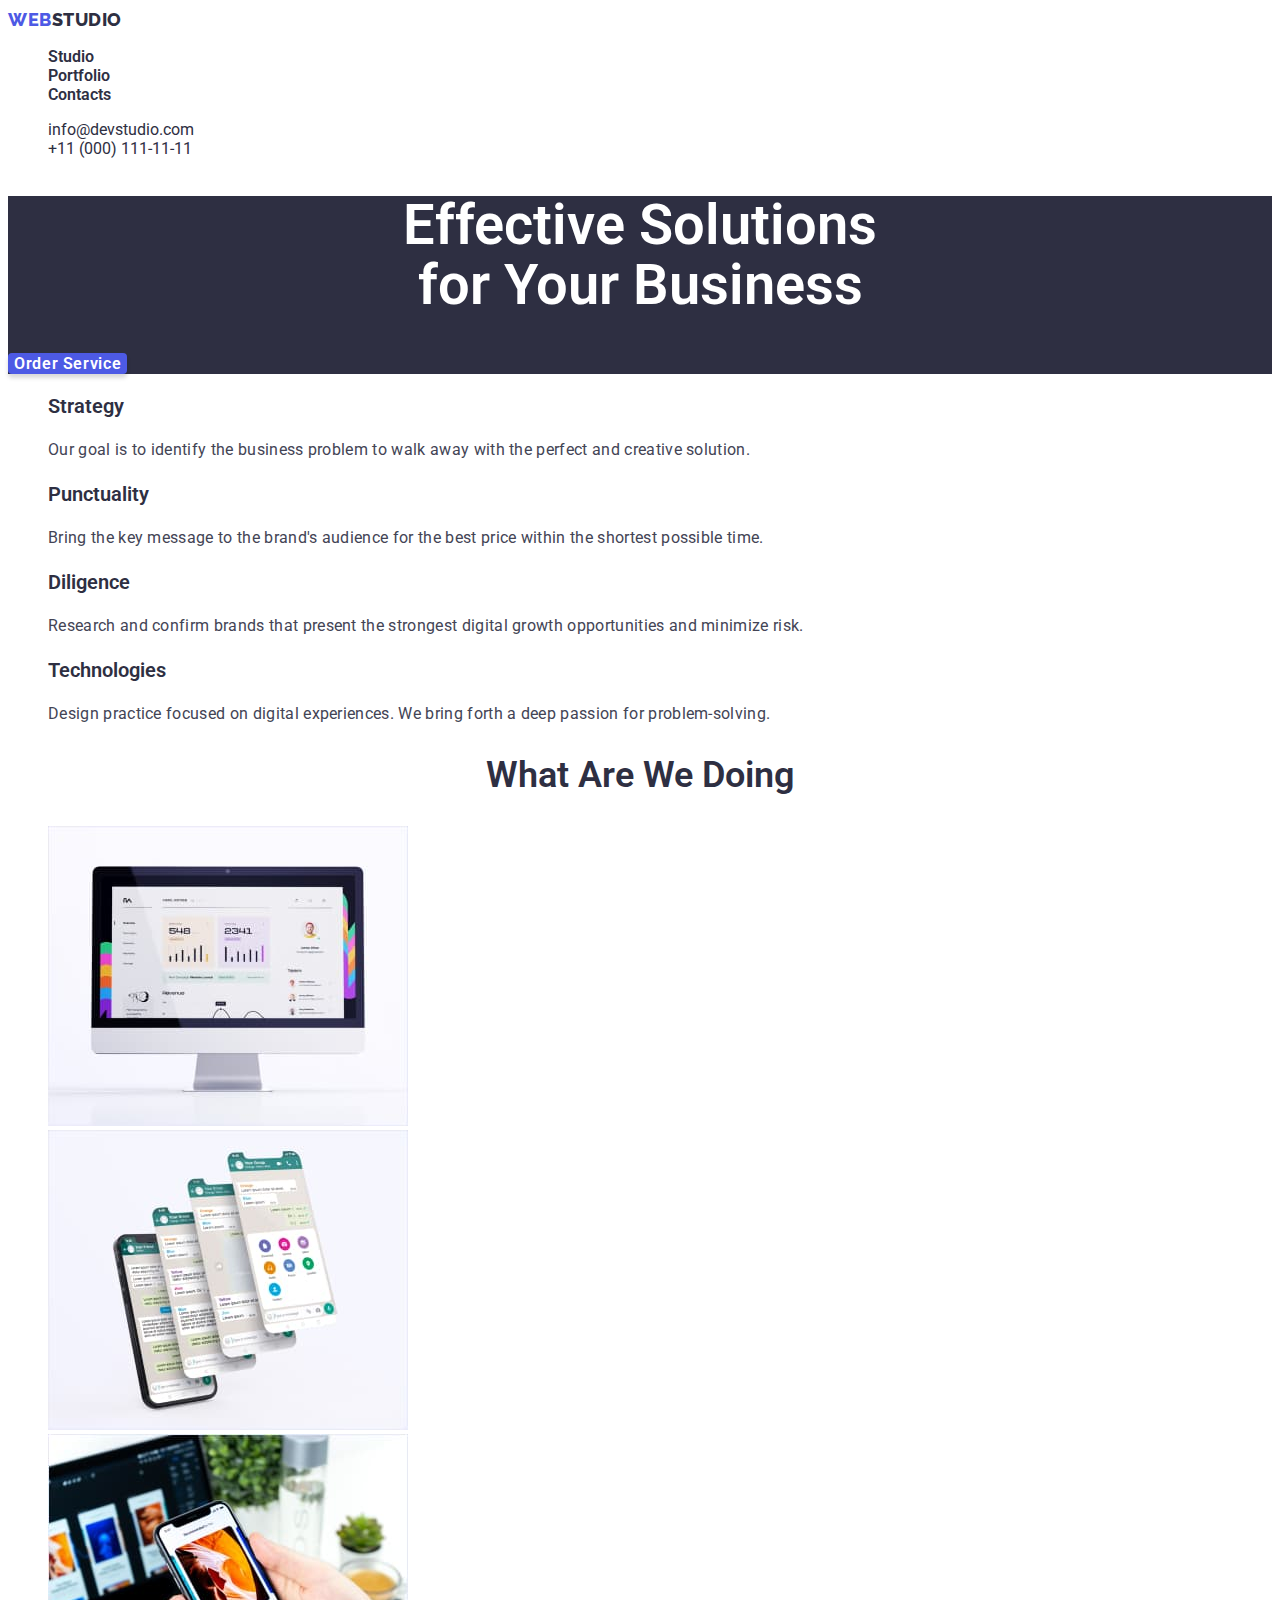
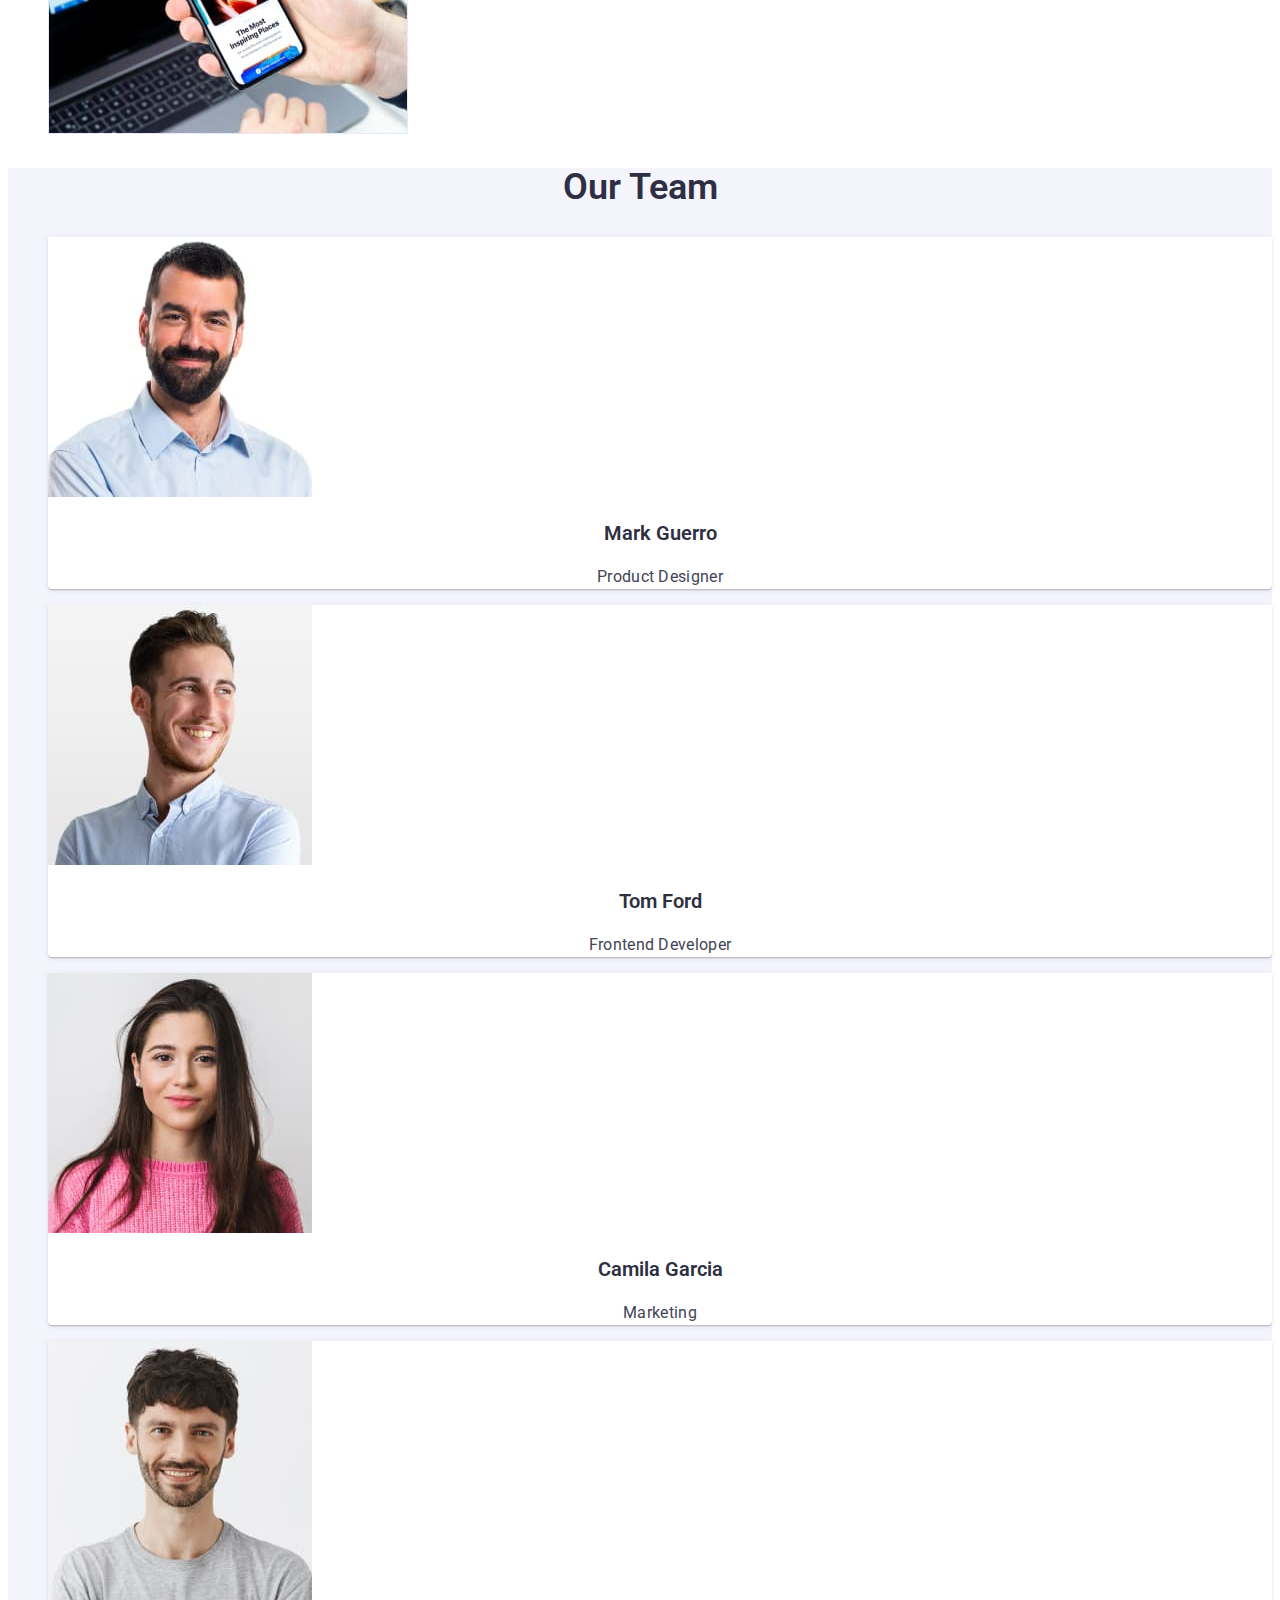
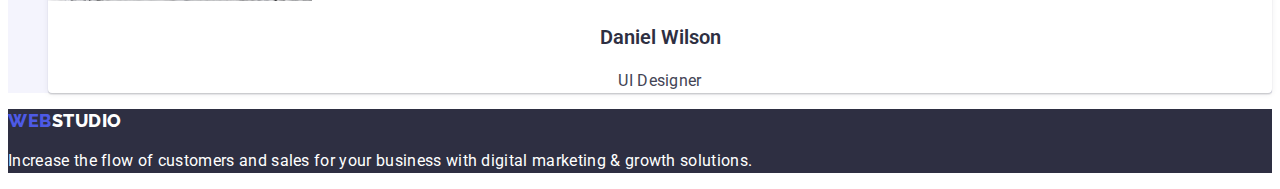
<file: index.html>
<!-- https://ssserg05.github.io/goit-markup-hw-02 -->
<!DOCTYPE html>
<html lang="en">
<head>
    <meta charset="UTF-8">
    <meta http-equiv="X-UA-Compatible" content="IE=edge">
    <meta name="viewport" content="width=device-width, initial-scale=1.0">
    <title>Main page - Studio(goit-markup-hw-02)</title>
    <link rel="preconnect" href="https://fonts.googleapis.com">
    <link rel="preconnect" href="https://fonts.gstatic.com" crossorigin>
    <link href="https://fonts.googleapis.com/css2?family=Raleway:wght@700&family=Roboto:wght@400;500;700;900&display=swap" rel="stylesheet">
    <link rel="stylesheet" href="./css/style.css">
</head>
<body class="body">

    <header>
        <!-- Header -->
    
        <nav class="nav">
            <!-- Navigate / Top Line-->
            <a href="./index.html" class="logo logo-dark"><span class="logo logo-web">WEB</span>STUDIO</a>
            <ul class="list menu">
                <li><a href="./index.html" class="menu-item">Studio</a></li>
                <li><a href="./portfolio.html" class="menu-item">Portfolio</a></li>
                <li><a href="#" class="menu-item">Contacts</a></li>
            </ul>
        </nav>
    
        <div>
            <!-- Contacts -->
            <ul class="list">
                <li><a href="mailto:info@devstudio.com" class="contact-item">info@devstudio.com</a></li>
                <li><a href="tel:+110001111111" class="contact-item">+11 (000) 111-11-11</a></li>
            </ul>
        </div>

    </header>

    <main>
        <!-- Main -->

        <section class="presentation bg-dark">
            <!-- Section Presentation -->
            <h1 class="title title-main center white">Effective Solutions<br>for Your Business</h1>
            <button class="btn btn-main white" type="button">Order Service</button>
        </section>

        <section class="features">
            <!-- Section Features -->
            <h2 class="title title-block center dark" hidden>Features</h2>
            <ul class="list">
                <li>
                    <h3 class="title title-item dark">Strategy</h3>
                    <p class="text">Our goal is to identify the business problem to walk away with the perfect and creative solution.</p>
                </li>
                <li>
                    <h3 class="title title-item dark">Punctuality</h3>
                    <p class="text">Bring the key message to the brand's audience for the best price within the shortest possible time.</p>
                </li>
                <li>
                    <h3 class="title title-item dark">Diligence</h3>
                    <p class="text">Research and confirm brands that present the strongest digital growth opportunities and minimize risk.</p>
                </li>
                <li>
                    <h3 class="title title-item dark">Technologies</h3>
                    <p class="text">Design practice focused on digital experiences. We bring forth a deep passion for problem-solving.</p>
                </li>
            </ul>
        </section>

        <section class="products">
            <!-- Section 2 Products -->
            <h2 class="title title-block center dark">What Are We Doing</h2>
            <ul class="list product-cards">
                <li class="product-card">
                    <img 
                        src="./images/product-1.jpg" 
                        alt="Product-1"
                        width="360">
                </li>
                <li class="product-card">
                    <img 
                        src="./images/product-2.jpg" 
                        alt="Product-2"
                        width="360">
                </li>
                <li class="product-card">
                    <img 
                        src="./images/product-3.jpg" 
                        alt="Product-3"
                        width="360">
                </li>
            </ul>
        </section>

        <section class="team bg-light">
            <!-- Section 3 Team -->
            <h2 class="title title-block center dark">Our Team</h2>
            <ul class="list team-cards">
                <li class="team-card-content">
                    <img 
                        src="./images/team-1.jpg" 
                        alt="Photo Mark Guerro"
                        width="264">
                    <h3 class="title title-item center dark">Mark Guerro</h3>
                    <p class="text center">Product Designer</p>
                </li>
                <li class="team-card-content">
                    <img 
                        src="./images/team-2.jpg" 
                        alt="Photo Tom Ford"
                        width="264">
                    <h3 class="title title-item center dark">Tom Ford</h3>
                    <p class="text center">Frontend Developer</p>
                </li>
                <li class="team-card-content">
                    <img 
                        src="./images/team-3.jpg" 
                        alt="Photo Camila Garcia"
                        width="264">
                    <h3 class="title title-item center dark">Camila Garcia</h3>
                    <p class="text center">Marketing</p>
                </li>
                <li class="team-card-content">
                    <img 
                        src="./images/team-4.jpg" 
                        alt="Photo Daniel Wilson"
                        width="264">
                    <h3 class="title title-item center dark">Daniel Wilson</h3>
                    <p class="text center">UI Designer</p>
                </li>
            </ul>
        </section>
        
    </main>

    <footer class="footer bg-dark">
        <!-- Footer -->
        <a href="./index.html" class="logo logo-light"><span class="logo logo-web">WEB</span>STUDIO</a>
        <p class="text white">Increase the flow of customers and sales for your business with digital marketing & growth solutions.</p>
    </footer>
</body>
</html>
</file>
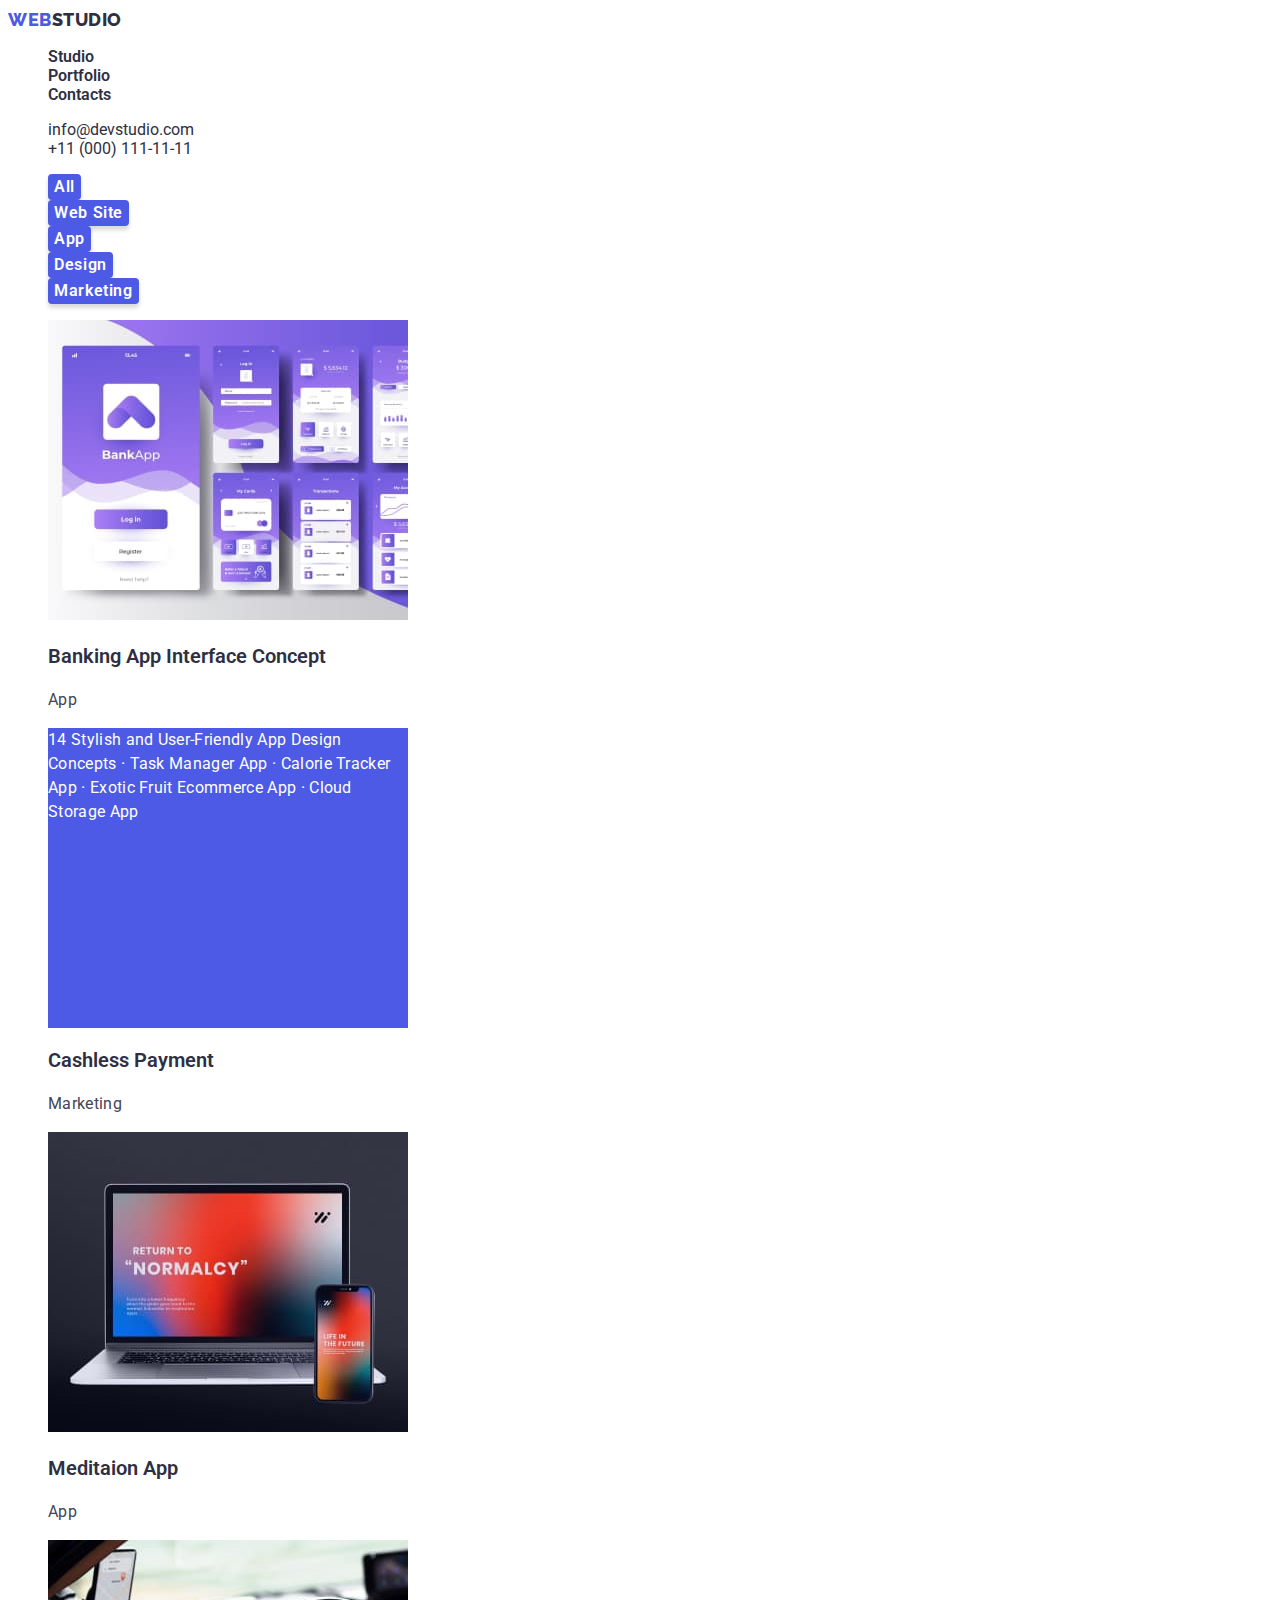
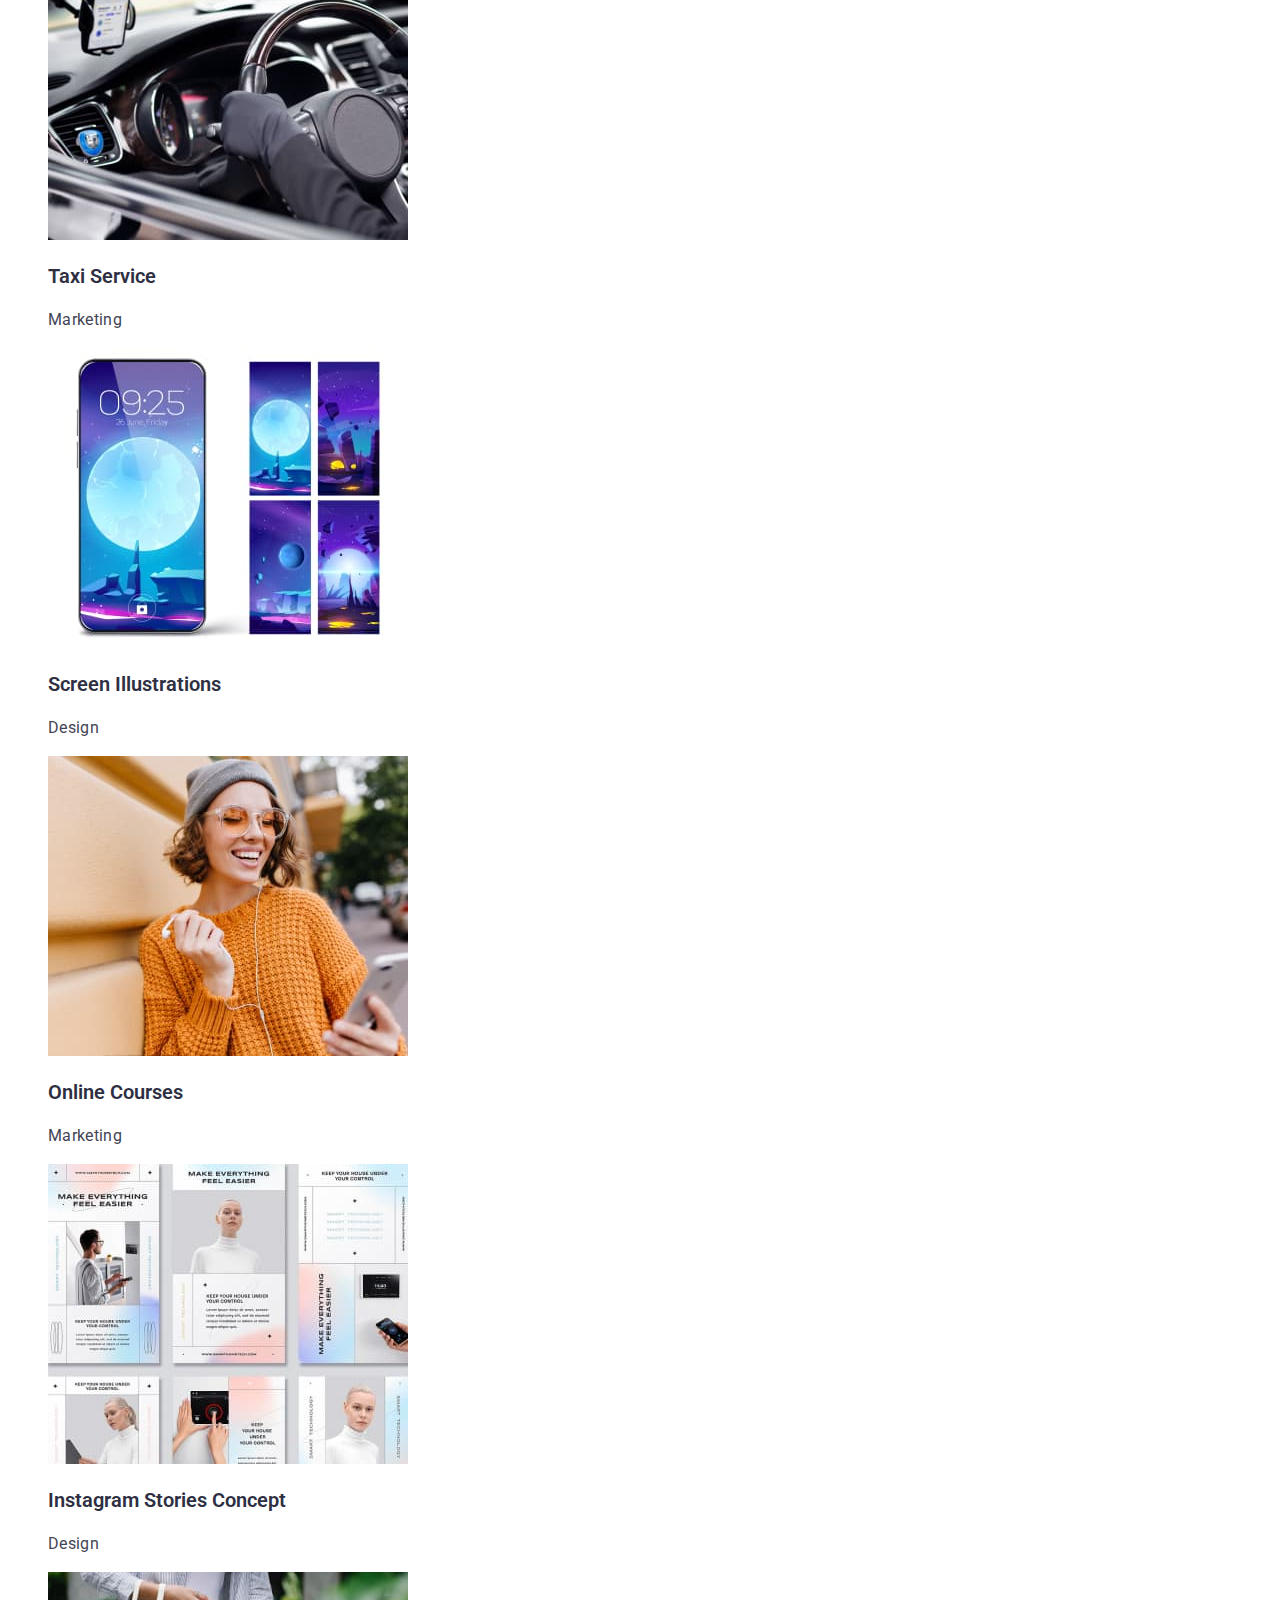
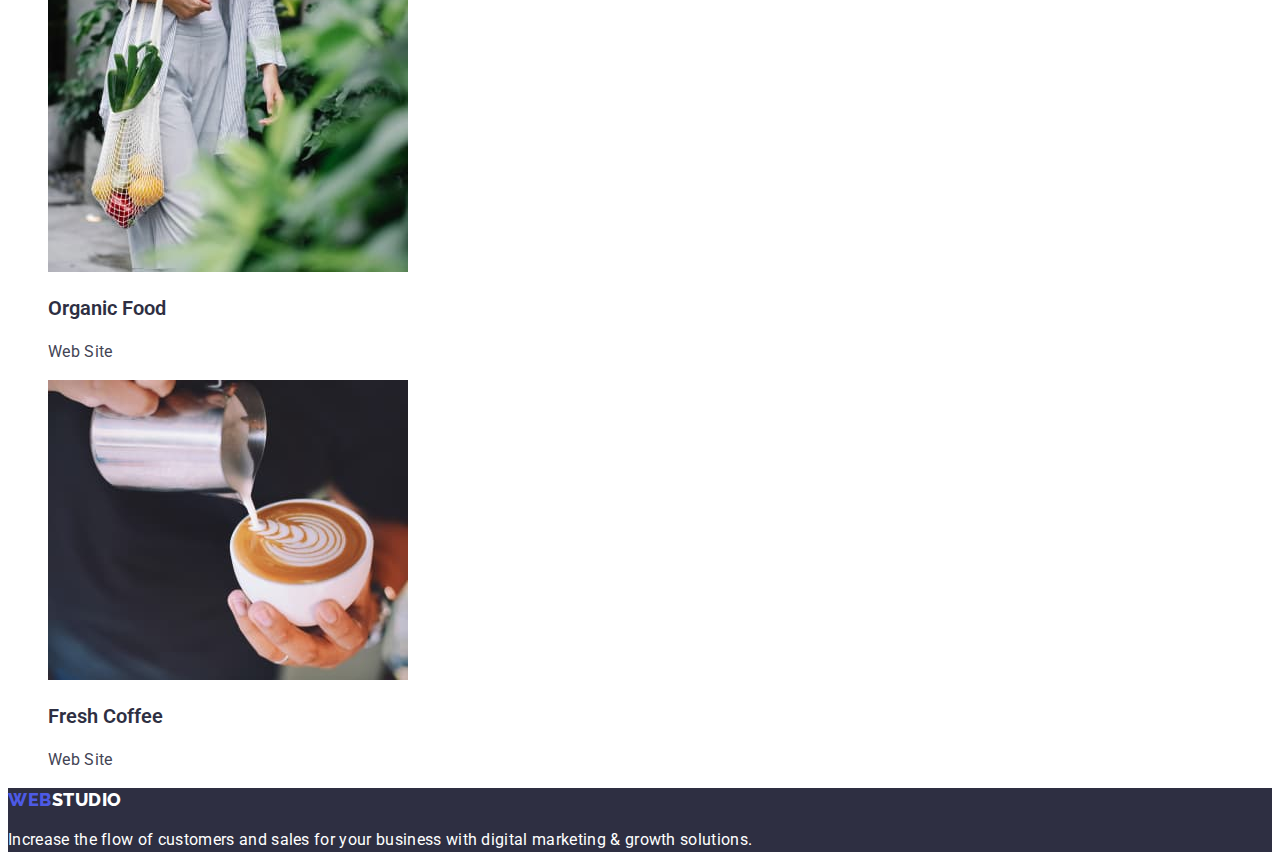
<file: portfolio.html>
<!DOCTYPE html>
<html lang="en">
<head>
    <meta charset="UTF-8">
    <meta http-equiv="X-UA-Compatible" content="IE=edge">
    <meta name="viewport" content="width=device-width, initial-scale=1.0">
    <title>Portfolio (goit-markup-hw-02)</title>
    <link rel="preconnect" href="https://fonts.googleapis.com">
    <link rel="preconnect" href="https://fonts.gstatic.com" crossorigin>
    <link href="https://fonts.googleapis.com/css2?family=Raleway:wght@700&family=Roboto:wght@400;500;700;900&display=swap" rel="stylesheet">
    <link rel="stylesheet" href="./css/style.css">
</head>
<body class="body">
    <header>
        <!-- Header -->
        
            <nav class="nav">
            <!-- Navigate / Top Line-->
                <a href="./index.html" class="logo logo-dark"><span class="logo logo-web">WEB</span>STUDIO</a>
                <ul class="list menu">
                    <li><a href="./index.html" class="menu-item">Studio</a></li>
                    <li><a href="./portfolio.html" class="menu-item">Portfolio</a></li>
                    <li><a href="#" class="menu-item">Contacts</a></li>
                </ul>
            </nav>
        
            <div>
            <!-- Contacts -->
                <ul class="list">
                    <li><a href="mailto:info@devstudio.com" class="contact-item">info@devstudio.com</a></li>
                    <li><a href="tel:+110001111111" class="contact-item">+11 (000) 111-11-11</a></li>
                </ul>
            </div>
    
        </header>  

    <main>
        <!-- Main -->

        <section class="gallery">
            <h1 class="title title-main dark" hidden>Portfolio</h1>
            <h2 class="title title-block dark" hidden>Gallery App</h2>
            <ul class="list filters">
                <li><button class="btn btn-filter white" type="button">All</button></li>
                <li><button class="btn btn-filter white" type="button">Web Site</button></li>
                <li><button class="btn btn-filter white" type="button">App</button></li>
                <li><button class="btn btn-filter white" type="button">Design</button></li>
                <li><button class="btn btn-filter white" type="button">Marketing</button></li>
            </ul>

            <ul class="list gallery-list">
                <li class="gallery-card">
                    <a  href="#" 
                        target="_blank" 
                        rel="nooferel nofollow noopener">

                        <img src="./images/app-01.jpg" 
                             alt="Banking App Interface Concept" 
                             width="360">
                    </a>
                    <h3 class="title title-item dark">Banking App Interface Concept</h3>
                    <p class="text">App</p>
                </li>
                <li class="gallery-card">
                    <a  href="#" 
                        class="gallery-link" 
                        target="_blank" 
                        rel="nooferel nofollow noopener">

                        <div class="gallery-item">
                            <p class="text gallery-item-text">14 Stylish and User-Friendly App Design Concepts · Task Manager App · Calorie Tracker App · Exotic Fruit Ecommerce App · Cloud Storage App</p>
                        </div>
                    </a>
                    <h3 class="title title-item dark">Cashless Payment</h3>
                    <p class="text">Marketing</p>
                </li>
                <li class="gallery-card">
                    <a  href="#" 
                        class="gallery-link" 
                        target="_blank" 
                        rel="nooferel nofollow noopener">

                        <img src="./images/app-03.jpg" 
                             alt="Meditaion App" 
                             width="360">
                    </a>
                    <h3 class="title title-item dark">Meditaion App</h3>
                    <p class="text">App</p>
                </li>
                <li class="gallery-card">
                    <a  href="#" 
                        class="gallery-link" 
                        target="_blank" 
                        rel="nooferel nofollow noopener">
                        
                        <img src="./images/app-04.jpg" 
                             alt="Taxi Service" 
                             width="360">
                    </a>
                    <h3 class="title title-item dark">Taxi Service</h3>
                    <p class="text">Marketing</p>
                </li>
                <li class="gallery-card">
                    <a  href="#" 
                        class="gallery-link" 
                        target="_blank" 
                        rel="nooferel nofollow noopener">
                        
                        <img src="./images/app-05.jpg" 
                             alt="Banking App Interface Concept" 
                             width="360">
                    </a>
                    <h3 class="title title-item dark">Screen Illustrations</h3>
                    <p class="text">Design</p>
                </li>
                <li class="gallery-card">
                    <a  href="#" 
                        class="gallery-link" 
                        target="_blank" 
                        rel="nooferel nofollow noopener">

                        <img src="./images/app-06.jpg" 
                             alt="Online Courses" 
                             width="360">
                    </a>
                    <h3 class="title title-item dark">Online Courses</h3>
                    <p class="text">Marketing</p>
                </li>
                <li class="gallery-card">
                    <a  href="#" 
                        class="gallery-link" 
                        target="_blank" 
                        rel="nooferel nofollow noopener">
                        
                        <img src="./images/app-07.jpg" 
                             alt="Instagram Stories Concept" 
                             width="360">
                    </a>
                    <h3 class="title title-item dark">Instagram Stories Concept</h3>
                    <p class="text">Design</p>
                </li>
                <li class="gallery-card">
                    <a  href="#" 
                        class="gallery-link" 
                        target="_blank" 
                        rel="nooferel nofollow noopener">
                        
                        <img src="./images/app-08.jpg" 
                             alt="Organic Food" 
                             width="360">
                    </a>
                    <h3 class="title title-item dark">Organic Food</h3>
                    <p class="text">Web Site</p>
                </li>
                <li class="gallery-card">
                    <a  href="#" 
                        class="gallery-link" 
                        target="_blank" 
                        rel="nooferel nofollow noopener">
                        
                        <img src="./images/app-09.jpg" 
                             alt="Fresh Coffee" 
                             width="360">
                    </a>
                    <h3 class="title title-item dark">Fresh Coffee</h3>
                    <p class="text">Web Site</p>
                </li>
            </ul>
        </section>

    </main>
    
    <footer class="footer bg-dark">
        <!-- Footer -->
        <a href="./index.html" class="logo logo-light"><span class="logo logo-web">WEB</span>STUDIO</a>
        <p class="text white">Increase the flow of customers and sales for your business with digital marketing & growth solutions.</p>
    </footer>
</body>
</html>
</file>
<file: css/style.css>
:root {
    --color-primary-brand: #4d5ae5;
    --color-btn-active: #404bbf;
    --color-dark: #2e2f42;
    --color-success: #31d0aa;
    --color-text: #434455; 
    --color-subtle-text: #8e8f99;
    --color-accent: #e7e9fc;
    --color-light: #f4f4fd;
    --color-white : #fff;

    --fs-logo: 18px;
    --fs-nav: 16px;
    --fs-contact: 16px;
    --fs-btn: 16px;
    --fs-text: 16px;
    --fs-title-main: 56px;  /* h1 */
    --fs-title-block: 36px; /* h2 */
    --fs-title-item: 20px;  /* h3 */
}

.body { 
    color: var(--color-text); 
    background-color: var(--color-white);
    font-family: 'Roboto', sans-serif;
}

/* Logo */
.logo {
    font-family: 'Raleway', sans-serif;
    font-size: var(--fs-logo); /* 18px; */
    font-weight: 800;
    line-height: 1.3; /* 24 / 18 = 1.3 */
    letter-spacing: 0.03em;
}
.logo-dark { 
    color: var(--color-dark); 
    text-decoration: none;
}
.logo-light { 
    color: var(--color-white); 
    text-decoration: none;
}
.logo-web { color: var(--color-primary-brand); }

/* Clear List */
.list { list-style: none; }
 
/* Nav, menu & Contacts */
.menu-item,
.contact-item {
    color: var(--color-dark); 
    text-decoration: none;    
}
.menu-item {
    font-size: var(--fs-nav); /* 16 */
    font-weight: 600;
}
.menu-item:hover { color: var(--color-text); }
.menu-item:focus { color: var(--color-primary-brand); }
.menu-item:active { color: var(--color-primary-brand); }
.contact-item {
    font-size: var(--fs-contact); /* 16 */
}
.contact-item:active { color: var(--color-primary-brand); }
.contact-item:focus { color: var(--color-primary-brand); }

/* Title (h1, h2, h3) */
.title { font-weight: 600; }
.title-main {
    font-size: var(--fs-title-main);
    line-height: 1.07; /* 60 / 56 = 1.07 */
}
.title-block {
    font-size: var(--fs-title-block);
    line-height: 1.1; /* 40 / 36 = 1.1 */
}
.title-item {
    font-size: var(--fs-title-item);
    line-height: 1.2;  /* 24 / 20 = 1.2 */
}

/* Text Align */
.text {
    font-size: var(--fs-text); /* 16px; */
    line-height: 1.5; /* 24 / 16 = 1.5 */    
    letter-spacing: 0.02em;
}
.center { text-align: center; }

/* Colors */
.dark { color: var(--color-dark); }
.white { color: var(--color-white); }
.bg-light { background-color: var(--color-light); }
.bg-dark { background-color: var(--color-dark); }

/* Buttons */
.btn {
    background-color: var(--color-primary-brand);
    border: none;
    box-shadow: 0px 4px 4px rgba(0, 0, 0, 0.15);
    border-radius: 4px;

    font-family: 'Roboto', sans-serif;
    font-size: var(--fs-btn);
    font-weight: 600;
    line-height: 1.5; /* 24 / 16 = 1.5 */    
    letter-spacing: 0.04em;

    cursor: pointer;
}

.btn:hover {
    background-color: var(--color-primary-brand); 
    color: var(--color-white);
}

.btn:active,
.btn:focus {
    background-color: var(--color-btn-active); 
    color: var(--color-white);
}

.btn-main {
    line-height: 1.2; /* 19 /16 = 1.2 */
}

/* Team-card block */
.team-card-content {
    background-color: var(--color-white);
    box-shadow: 0px 1px 6px rgba(46, 47, 66, 0.08), 
        0px 1px 1px rgba(46, 47, 66, 0.16), 
        0px 2px 1px rgba(46, 47, 66, 0.08);
    border-radius: 0px 0px 4px 4px;
}

/* Gallery */
.gallery-item {
    width: 360px;
    height: 300px;
    background-color: var(--color-primary-brand);
}
.gallery-link {
    text-decoration: none;    
}
.gallery-item-text {
    color: var(--color-white);  
}
</file>
